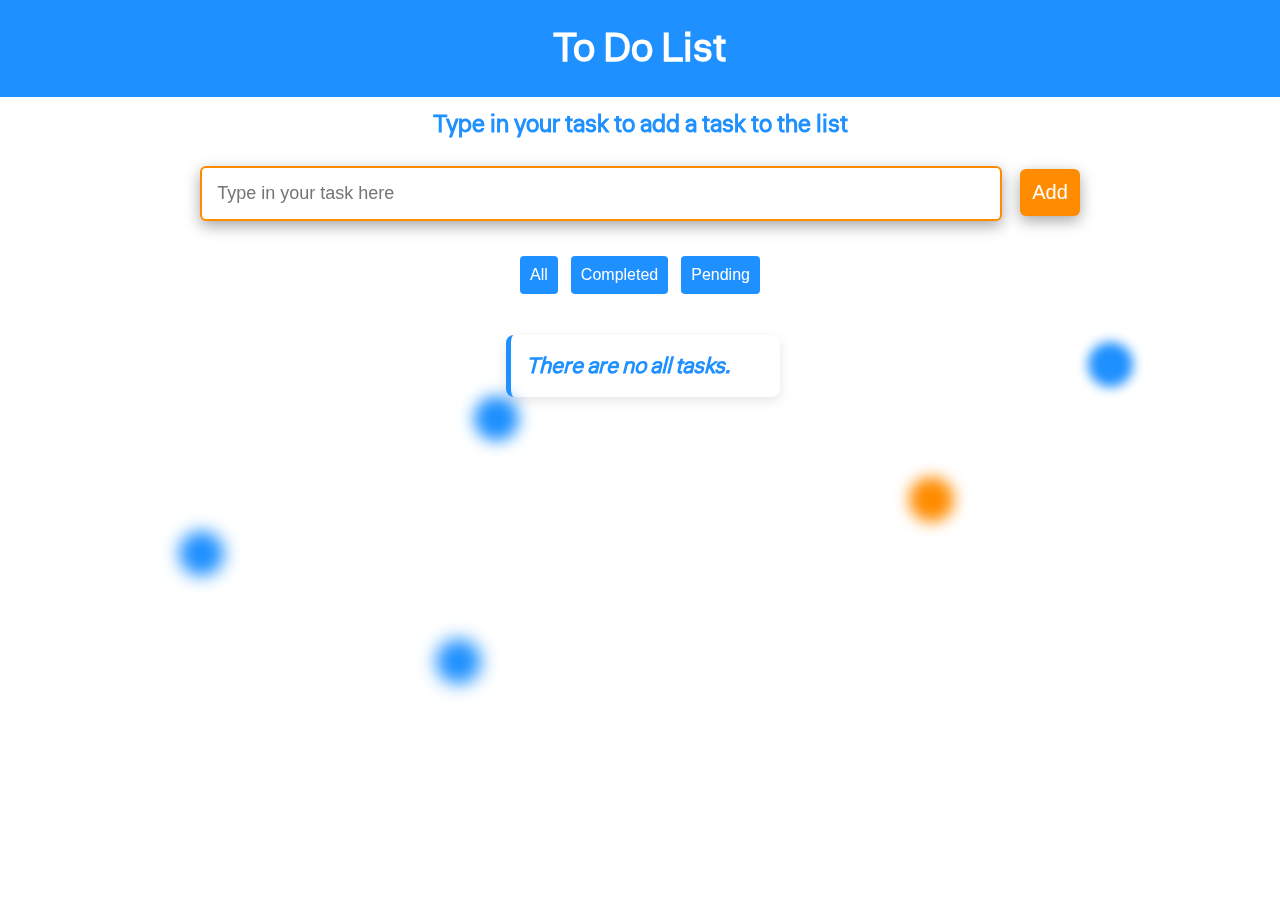
<file: Index.html>
<!DOCTYPE html>
<html lang="en">
<head>
    <meta charset="UTF-8">
    <meta name="viewport" content="width=device-width, initial-scale=1.0">
    <title>Simple To Do List</title>
    <link rel="stylesheet" href="index.css">
</head>
<body>
    <div class="background">
        <span></span>
        <span></span>
        <span></span>
        <span></span>
        <span></span>
        <span></span>
        <span></span>
        <span></span>
        <span></span>
        <span></span>
        <span></span>
        <span></span>
        <span></span>
        <span></span>
        <span></span>
        <span></span>
        <span></span>
        <span></span>
        <span></span>
        <span></span>
     </div>
    <div class="header">
        <h1 class="header-title">To Do List</h1>
    </div>
    <div class="main">
        <p class="main-description">Type in your task to add a task to the list</p>
        <div class="task-input">
            <input type="text" id="task-text" placeholder="Type in your task here">
            <button onclick="addTask()">Add</button>
        </div>
        <div class="filter">
            <button onclick="filterTasks('all')">All</button>
            <button onclick="filterTasks('completed')">Completed</button>
            <button onclick="filterTasks('pending')">Pending</button>
        </div>
        <div class="task-display" >
            <ul id="task-list"></ul>
        </div>
    </div>
    <script src="Homepage.js"></script>
</body>
</html>
</file>
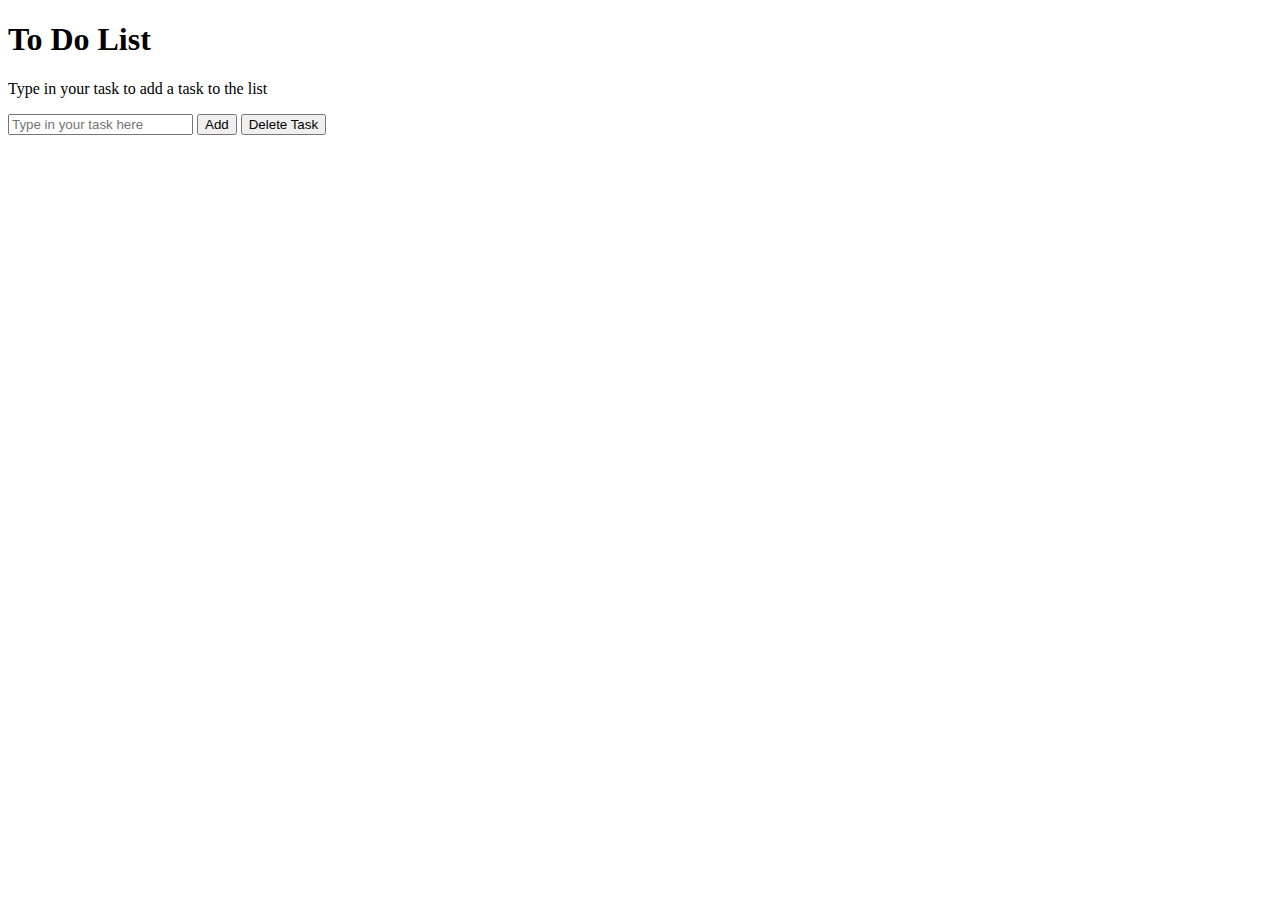
<file: HomePage.html>
<!DOCTYPE html>
<html lang="en">
<head>
    <meta charset="UTF-8">
    <meta name="viewport" content="width=device-width, initial-scale=1.0">
    <title>Simply To Do List</title>
</head>
<body>
    <div class="header">
        <h1 class="header-title">To Do List</h1>
    </div>
    <div class="main">
        <p class="main-description">Type in your task to add a task to the list</p>
        <div class="task-input">
            <input type="text" id="input-field" placeholder="Type in your task here">
            <button type="submit" id="add-button">Add</button>
            <button type="submit" id="remove-button">Delete Task</button>
        </div>
        <div class="task-display">
            <ul class="task-list"> </ul>
        </div>
    </div>
    <div class="footer"></div>
</body>
<script src="Homepage.js"></script>
</html>
</file>
<file: index.css>
@import url('https://fonts.googleapis.com/css2?family=Fira+Sans:ital,wght@0,100;0,200;0,300;0,400;0,500;0,600;0,700;0,800;0,900;1,100;1,200;1,300;1,400;1,500;1,600;1,700;1,800;1,900&family=Liter&display=swap');

@keyframes move {
  100% {
      transform: translate3d(0, 0, 1px) rotate(360deg);
  }
}

.background {
  position: fixed;
  width: 100vw;
  height: 100vh;
  top: 0;
  left: 0;
  background: #ffffff;
  overflow: hidden;
  z-index: -1; 
}

.background span {
  width: 5vmin;
  height: 5vmin;
  border-radius: 5vmin;
  backface-visibility: hidden;
  position: absolute;
  animation: move;
  animation-duration: 25s;
  animation-timing-function: linear;
  animation-iteration-count: infinite;
}

.background span:nth-child(1) {
  color: #1e90ff;
  top: 38%;
  left: 78%;
  animation-duration: 236s;
  animation-delay: -79s;
  transform-origin: -17vw 23vh;
  box-shadow: 10vmin 0 1.35vmin currentColor;
}

.background span:nth-child(2) {
  color: #1e90ff;
  top: 71%;
  left: 27%;
  animation-duration: 57s;
  animation-delay: -169s;
  transform-origin: -4vw 24vh;
  box-shadow: 10vmin 0 2.05vmin currentColor;
}

.background span:nth-child(3) {
  color: #1e90ff;
  top: 59%;
  left: 21%;
  animation-duration: 218s;
  animation-delay: -220s;
  transform-origin: 23vw -6vh;
  box-shadow: -10vmin 0 1.93vmin currentColor;
}

.background span:nth-child(4) {
  color: #ff8c00;
  top: 53%;
  left: 64%;
  animation-duration: 85s;
  animation-delay: -75s;
  transform-origin: -19vw -4vh;
  box-shadow: 10vmin 0 1.62vmin currentColor;
}

.background span:nth-child(5) {
  color: #1e90ff;
  top: 44%;
  left: 30%;
  animation-duration: 134s;
  animation-delay: -138s;
  transform-origin: 24vw -1vh;
  box-shadow: 10vmin 0 1.83vmin currentColor;
}

:root {
  --primary-color: #1e90ff; 
  --secondary-color: #ff8c00; 
}

body {
  font-family: "Liter", serif;
  font-weight: 600;
  font-style: normal;
  color: #333; 
  margin: 0;
  padding: 0;
  height: 100vh;
  display: flex;
  flex-direction: column;
}


.header {
  text-align: center;
  background-color: var(--primary-color);
  color: white;
  padding: 20px;
}

.header-title {
  font-size: 40px; 
  margin: 0;
}

.main {
  text-align: center;
}

.main-description {
  font-size: 24px; 
  font-weight: 600;
  color: var(--primary-color);
  margin-top: 10px;
}

.task-input {
  padding-bottom: 15px;
}

.task-input input {
  padding: 15px;
  border-radius: 6px;
  box-shadow: rgba(0, 0, 0, 0.35) 0px 5px 15px;
  border: 2px solid var(--secondary-color);
  margin-bottom: 15px;
  outline: none;
  width: 60%;
  font-size: 18px;
}

.task-input button {
  padding: 12px;
  margin-left: 15px;
  background-color: var(--secondary-color);
  color: white;
  border: none;
  box-shadow: rgba(0, 0, 0, 0.35) 0px 5px 15px;
  border-radius: 6px;
  cursor: pointer;
  font-size: 20px;
}

.task-input button:hover {
  background-color: var(--primary-color);
}

.filter button {
  padding: 10px;
  margin: 5px;
  background-color: var(--primary-color);
  color: white;
  border: none;
  border-radius: 4px;
  cursor: pointer;
  font-size: 16px;
}

.filter button:hover {
  background-color: var(--secondary-color);
}

.task-display {
  display: flex;
  flex-direction: column;
  align-items: center;
  margin-right: 70px;
}

#task-list li {
  list-style-type: none;
  padding: 15px;
  box-shadow: rgba(0, 0, 0, 0.1) 0px 4px 12px;
  margin-top: 20px;
  border-radius: 8px;
  width: 100%;
  font-size: 22px;
  border-left: 5px solid var(--primary-color);
  display: flex;
  justify-content: space-between; 
  align-items: center; 
  text-align: center;
  color: var(--primary-color);
}

#task-list span {
  text-align: center; 
  flex-grow: 1; 
}

#task-list button {
  background-color: var(--primary-color);
  color: white;
  border: none;
  border-radius: 4px;
  cursor: pointer;
  padding: 10px;
  font-size: 15px;
  margin-left: 10px; 
}

#task-list button:hover {
  background-color: var(--secondary-color);
}

#task-list li .delete-button {
  background-color: var(--secondary-color);
  color: white;
}

#task-list li .delete-button:hover {
  background-color: var(--primary-color);
}

.completed {
  text-decoration: line-through;
  color: var(--primary-color);
}
</file>
